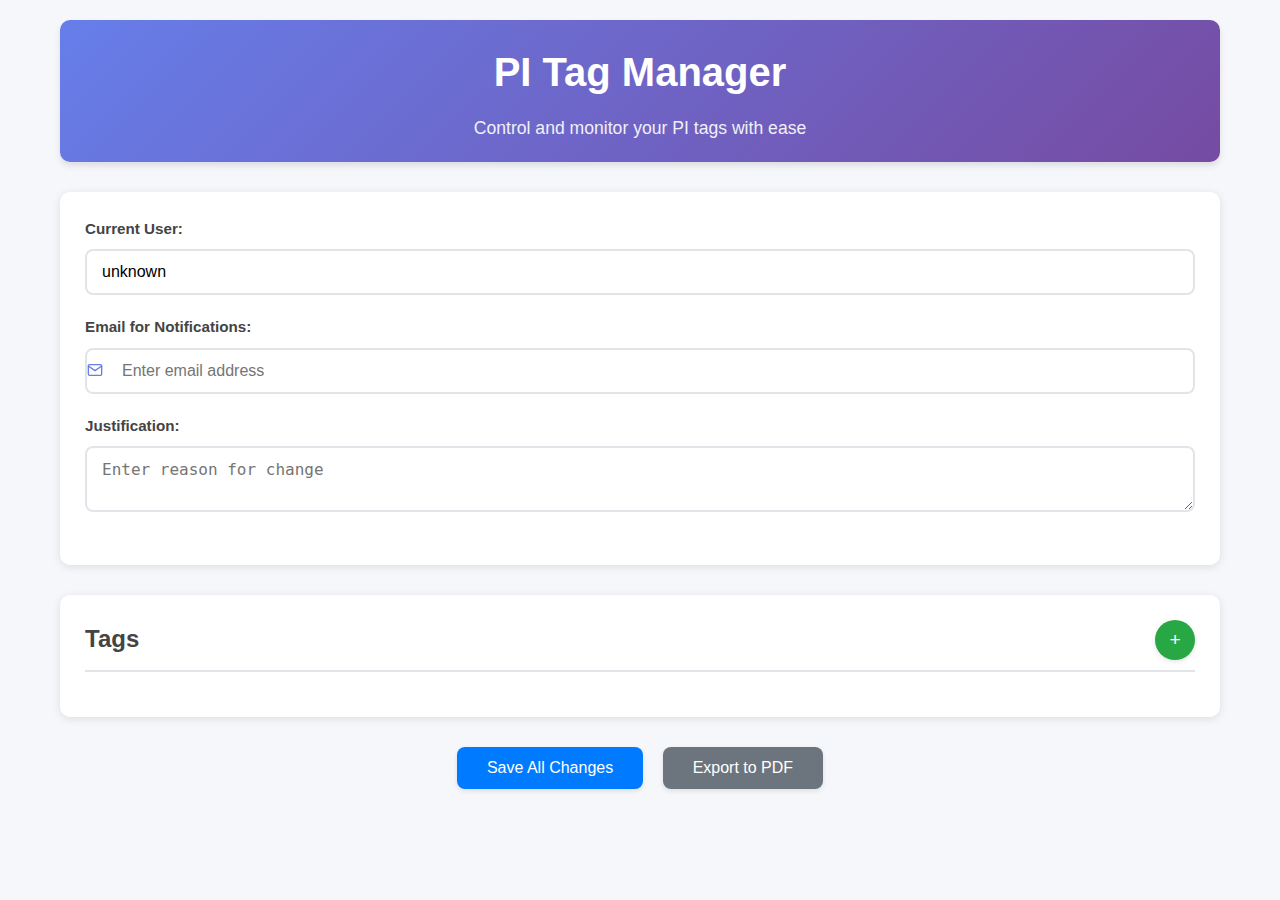
<file: wwwroot/index.html>
<!DOCTYPE html>
<html lang="en">
<head>
    <meta charset="UTF-8">
    <meta name="viewport" content="width=device-width, initial-scale=1.0">
    <title>PI Tag Manager</title>
    <link rel="stylesheet" href="css/style.css">
</head>
<body>
    <div class="container">
        <header>
            <h1>PI Tag Manager</h1>
            <p>Control and monitor your PI tags with ease</p>
        </header>

        <div class="form-section">
            <div class="form-group">
                <label for="currentUser">Current User:</label>
                <input type="text" id="currentUser" class="form-control" value="unknown" readonly>
            </div>
            
            <div class="form-group">
                <label for="email">Email for Notifications:</label>
                <input type="email" id="email" class="form-control" placeholder="Enter email address">
            </div>
            
            <div class="form-group">
                <label for="justification">Justification:</label>
                <textarea id="justification" class="form-control" placeholder="Enter reason for change"></textarea>
            </div>
        </div>

        <div class="tags-section">
            <div class="section-header">
                <h2>Tags</h2>
                <button type="button" id="addTagBtn" class="add-btn">+</button>
            </div>
            
            <div id="tagsContainer" class="tags-container">
                <!-- Теги будут добавлены динамически -->
            </div>
        </div>

        <div class="actions-section">
            <button type="button" id="saveBtn" class="save-btn">Save All Changes</button>
            <button type="button" id="exportBtn" class="export-btn">Export to PDF</button>
        </div>

        <div id="statusMessage" class="status-message"></div>
    </div>

    <script src="js/app.js"></script>
</body>
</html>
</file>
<file: wwwroot/css/style.css>
/* Основные стили */
* {
    margin: 0;
    padding: 0;
    box-sizing: border-box;
}

body {
    font-family: 'Segoe UI', Tahoma, Geneva, Verdana, sans-serif;
    background-color: #f5f7fa;
    color: #333;
    line-height: 1.6;
}

.container {
    max-width: 1200px;
    margin: 0 auto;
    padding: 20px;
}

/* Заголовок */
header {
    text-align: center;
    margin-bottom: 30px;
    padding: 20px 0;
    background: linear-gradient(135deg, #667eea 0%, #764ba2 100%);
    color: white;
    border-radius: 10px;
    box-shadow: 0 4px 6px rgba(0, 0, 0, 0.1);
}

header h1 {
    font-size: 2.5rem;
    margin-bottom: 10px;
}

header p {
    opacity: 0.9;
    font-size: 1.1rem;
}

/* Форма */
.form-section {
    background: white;
    padding: 25px;
    border-radius: 10px;
    box-shadow: 0 2px 10px rgba(0, 0, 0, 0.1);
    margin-bottom: 30px;
}

.form-group {
    margin-bottom: 20px;
}

.form-group label {
    display: block;
    margin-bottom: 8px;
    font-weight: 600;
    color: #444;
    font-size: 0.95rem;
}

.form-control {
    width: 100%;
    padding: 12px 15px;
    border: 2px solid #e1e5e9;
    border-radius: 8px;
    font-size: 1rem;
    transition: all 0.3s ease;
    outline: none;
}

.form-control:focus {
    border-color: #667eea;
    box-shadow: 0 0 0 3px rgba(102, 126, 234, 0.1);
}

.form-control[type="email"] {
    background: url("data:image/svg+xml,%3Csvg xmlns='http://www.w3.org/2000/svg' width='16' height='16' viewBox='0 0 24 24' fill='none' stroke='%23667eea' stroke-width='2' stroke-linecap='round' stroke-linejoin='round'%3E%3Cpath d='M4 4h16c1.1 0 2 .9 2 2v12c0 1.1-.9 2-2 2H4c-1.1 0-2-.9-2-2V6c0-1.1.9-2 2-2z'%3E%3C/path%3E%3Cpath d='M22 6l-10 7L2 6'%3E%3C/path%3E%3C/svg%3E") left 12px no-repeat;
    padding-left: 35px;
}

.form-control[type="textarea"] {
    min-height: 100px;
    resize: vertical;
    background: transparent;
}

/* Теги */
.tags-section {
    background: white;
    padding: 25px;
    border-radius: 10px;
    box-shadow: 0 2px 10px rgba(0, 0, 0, 0.1);
    margin-bottom: 30px;
}

.section-header {
    display: flex;
    justify-content: space-between;
    align-items: center;
    margin-bottom: 20px;
    padding-bottom: 10px;
    border-bottom: 2px solid #e1e5e9;
}

.section-header h2 {
    margin: 0;
    color: #444;
    font-size: 1.5rem;
}

.add-btn {
    background: #28a745;
    color: white;
    border: none;
    border-radius: 50%;
    width: 40px;
    height: 40px;
    font-size: 1.2rem;
    cursor: pointer;
    display: flex;
    align-items: center;
    justify-content: center;
    transition: all 0.3s ease;
    box-shadow: 0 2px 5px rgba(0, 0, 0, 0.1);
}

.add-btn:hover {
    background: #218838;
    transform: translateY(-2px);
}

.tag-field {
    background: #f8f9fa;
    padding: 15px;
    border-radius: 8px;
    margin-bottom: 15px;
    border: 1px solid #e1e5e9;
    position: relative;
}

.tag-input-group {
    display: flex;
    gap: 10px;
    margin-bottom: 10px;
    flex-wrap: wrap;
}

.tag-input {
    flex: 1;
    padding: 10px;
    border: 1px solid #ddd;
    border-radius: 4px;
    font-size: 14px;
    min-width: 200px;
}

.status-select {
    padding: 10px;
    border: 1px solid #ddd;
    border-radius: 4px;
    font-size: 14px;
}

.remove-tag-btn {
    background: #dc3545;
    color: white;
    border: none;
    border-radius: 50%;
    width: 30px;
    height: 30px;
    font-size: 16px;
    cursor: pointer;
    display: flex;
    align-items: center;
    justify-content: center;
}

.remove-tag-btn:hover {
    background: #c82333;
}

.autocomplete-suggestions {
    position: absolute;
    top: 100%;
    left: 0;
    right: 0;
    background: white;
    border: 1px solid #ddd;
    border-top: none;
    max-height: 200px;
    overflow-y: auto;
    z-index: 1000;
    display: none;
}

.suggestion-item {
    padding: 10px;
    cursor: pointer;
    border-bottom: 1px solid #eee;
}

.suggestion-item:hover {
    background-color: #f5f5f5;
}

/* Информация о теге */
.tag-info {
    margin-top: 10px;
    padding: 15px;
    background: white;
    border: 1px solid #e1e5e9;
    border-radius: 8px;
    display: flex;
    flex-direction: column;
    gap: 10px;
}

.tag-details {
    display: flex;
    justify-content: space-between;
    align-items: center;
    margin-bottom: 10px;
}

.tag-name {
    font-weight: bold;
    font-size: 1.1rem;
    color: #333;
}

.status-badge {
    padding: 5px 10px;
    border-radius: 15px;
    font-size: 0.9rem;
    font-weight: 500;
}

.status-good {
    background-color: #d4edda;
    color: #155724;
}

.status-bad {
    background-color: #f8d7da;
    color: #721c24;
}

.tag-value {
    display: flex;
    justify-content: space-between;
    align-items: center;
}

.value {
    font-size: 1.2rem;
    font-weight: 500;
    color: #333;
}

.timestamp {
    font-size: 0.9rem;
    color: #666;
}

/* Кнопки */
.actions-section {
    text-align: center;
    margin-top: 30px;
}

.save-btn {
    background: #007bff;
    color: white;
    border: none;
    padding: 12px 30px;
    font-size: 16px;
    border-radius: 8px;
    cursor: pointer;
    transition: all 0.3s ease;
    box-shadow: 0 2px 5px rgba(0, 0, 0, 0.1);
    margin-right: 15px;
}

.save-btn:hover {
    background: #0056b3;
    transform: translateY(-2px);
}

.export-btn {
    background: #6c757d;
    color: white;
    border: none;
    padding: 12px 30px;
    font-size: 16px;
    border-radius: 8px;
    cursor: pointer;
    transition: all 0.3s ease;
    box-shadow: 0 2px 5px rgba(0, 0, 0, 0.1);
}

.export-btn:hover {
    background: #5a6268;
    transform: translateY(-2px);
}

/* Уведомления */
.status-message {
    padding: 10px 15px;
    border-radius: 5px;
    margin-bottom: 20px;
    display: none;
    animation: slideIn 0.5s ease;
}

.status-message.show {
    display: block;
}

.status-message.success {
    background-color: #d4edda;
    color: #155724;
    border: 1px solid #c3e6cb;
}

.status-message.error {
    background-color: #f8d7da;
    color: #721c24;
    border: 1px solid #f5c6cb;
}

@keyframes slideIn {
    from {
        transform: translateY(-20px);
        opacity: 0;
    }
    to {
        transform: translateY(0);
        opacity: 1;
    }
}

/* Мобильная версия */
@media (max-width: 768px) {
    .container {
        padding: 15px;
    }
    
    header h1 {
        font-size: 2rem;
    }
    
    .form-control {
        font-size: 0.95rem;
    }
    
    .tag-input {
        min-width: 100%;
    }
    
    .section-header {
        flex-direction: column;
        gap: 10px;
        align-items: flex-start;
    }
    
    .add-btn {
        width: 40px;
        height: 40px;
        font-size: 1.1rem;
    }
    
    .actions-section {
        flex-direction: column;
        gap: 10px;
    }
    
    .save-btn,
    .export-btn {
        width: 100%;
        margin-right: 0;
    }
}
/* === СТИЛИ ДЛЯ ПОЛЕЙ С ОШИБКАМИ === */
.form-control.invalid {
    border-color: #dc3545 !important; /* Красная рамка */
    background-color: #fff5f5; /* Светло-красный фон */
    box-shadow: 0 0 0 3px rgba(220, 53, 69, 0.1) !important;
}

.field-error-message {
    color: #dc3545; /* Красный цвет текста */
    font-size: 0.875rem; /* Меньший размер шрифта */
    margin-top: 0.25rem; /* Отступ сверху */
    display: block;
}
/* === КОНЕЦ СТИЛЕЙ ДЛЯ ПОЛЕЙ С ОШИБКАМИ === */
</file>
